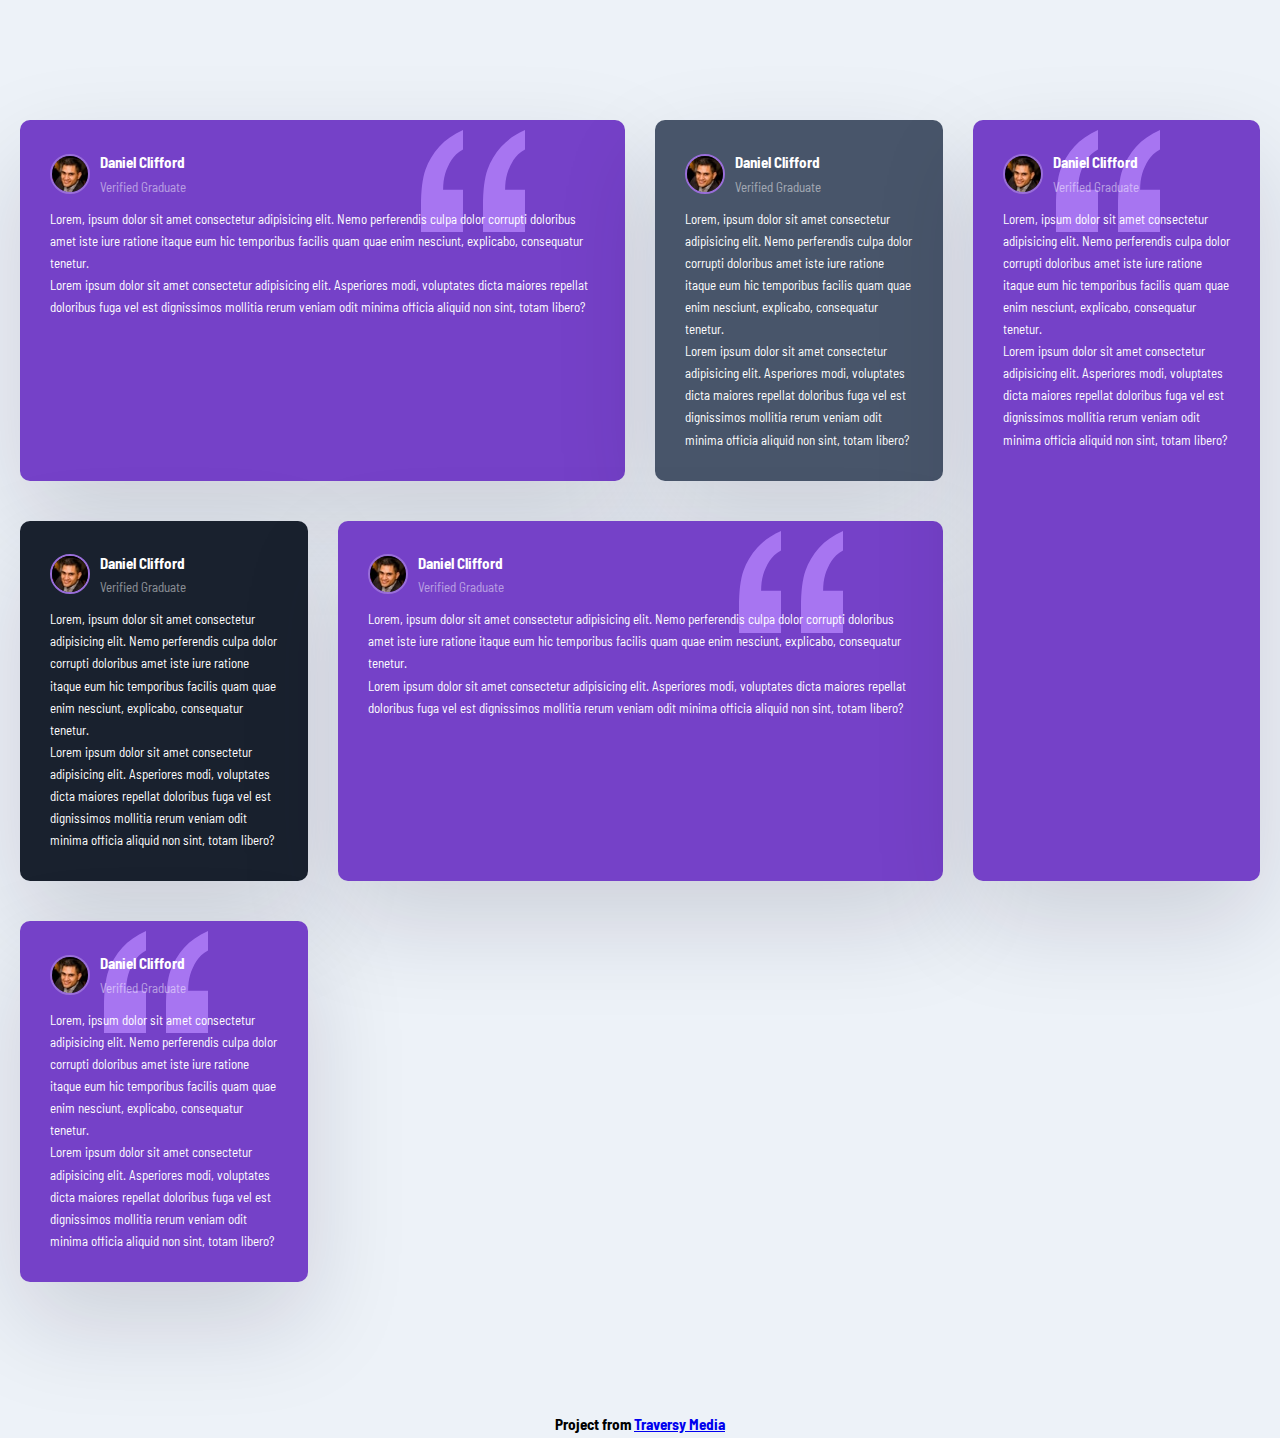
<file: project/index.html>
<!DOCTYPE html>
<html lang="en">
  <head>
    <meta charset="UTF-8" />
    <meta http-equiv="X-UA-Compatible" content="IE=edge" />
    <meta name="viewport" content="width=device-width, initial-scale=1.0" />
    <title>Testimonials</title>
    <link rel="stylesheet" href="styles.css" />
  </head>
  <body>
    <div class="testimonials">
      <div class="card card--bg-purple">
        <header class="card__header">
          <img src="images/image-daniel.jpg" class="card__img" alt="" />
          <div>
            <h3>Daniel Clifford</h3>
            <p>Verified Graduate</p>
          </div>
        </header>
        <p class="card__lead">
          Lorem, ipsum dolor sit amet consectetur adipisicing elit. Nemo
          perferendis culpa dolor corrupti doloribus amet iste iure ratione
          itaque eum hic temporibus facilis quam quae enim nesciunt, explicabo,
          consequatur tenetur.
        </p>
        <p class="card__quote">
          Lorem ipsum dolor sit amet consectetur adipisicing elit. Asperiores
          modi, voluptates dicta maiores repellat doloribus fuga vel est
          dignissimos mollitia rerum veniam odit minima officia aliquid non
          sint, totam libero?
        </p>
      </div>

      <div class="card card--bg-gray-blue">
        <header class="card__header">
          <img src="images/image-daniel.jpg" class="card__img" alt="" />
          <div>
            <h3>Daniel Clifford</h3>
            <p>Verified Graduate</p>
          </div>
        </header>
        <p class="card__lead">
          Lorem, ipsum dolor sit amet consectetur adipisicing elit. Nemo
          perferendis culpa dolor corrupti doloribus amet iste iure ratione
          itaque eum hic temporibus facilis quam quae enim nesciunt, explicabo,
          consequatur tenetur.
        </p>
        <p class="card__quote">
          Lorem ipsum dolor sit amet consectetur adipisicing elit. Asperiores
          modi, voluptates dicta maiores repellat doloribus fuga vel est
          dignissimos mollitia rerum veniam odit minima officia aliquid non
          sint, totam libero?
        </p>
      </div>

      <div class="card card--bg-black-blue">
        <header class="card__header">
          <img src="images/image-daniel.jpg" class="card__img" alt="" />
          <div>
            <h3>Daniel Clifford</h3>
            <p>Verified Graduate</p>
          </div>
        </header>
        <p class="card__lead">
          Lorem, ipsum dolor sit amet consectetur adipisicing elit. Nemo
          perferendis culpa dolor corrupti doloribus amet iste iure ratione
          itaque eum hic temporibus facilis quam quae enim nesciunt, explicabo,
          consequatur tenetur.
        </p>
        <p class="card__quote">
          Lorem ipsum dolor sit amet consectetur adipisicing elit. Asperiores
          modi, voluptates dicta maiores repellat doloribus fuga vel est
          dignissimos mollitia rerum veniam odit minima officia aliquid non
          sint, totam libero?
        </p>
      </div>

      <div class="card card--bg-purple">
        <header class="card__header">
          <img src="images/image-daniel.jpg" class="card__img" alt="" />
          <div>
            <h3>Daniel Clifford</h3>
            <p>Verified Graduate</p>
          </div>
        </header>
        <p class="card__lead">
          Lorem, ipsum dolor sit amet consectetur adipisicing elit. Nemo
          perferendis culpa dolor corrupti doloribus amet iste iure ratione
          itaque eum hic temporibus facilis quam quae enim nesciunt, explicabo,
          consequatur tenetur.
        </p>
        <p class="card__quote">
          Lorem ipsum dolor sit amet consectetur adipisicing elit. Asperiores
          modi, voluptates dicta maiores repellat doloribus fuga vel est
          dignissimos mollitia rerum veniam odit minima officia aliquid non
          sint, totam libero?
        </p>
      </div>
      <div class="card card--bg-purple">
        <header class="card__header">
          <img src="images/image-daniel.jpg" class="card__img" alt="" />
          <div>
            <h3>Daniel Clifford</h3>
            <p>Verified Graduate</p>
          </div>
        </header>
        <p class="card__lead">
          Lorem, ipsum dolor sit amet consectetur adipisicing elit. Nemo
          perferendis culpa dolor corrupti doloribus amet iste iure ratione
          itaque eum hic temporibus facilis quam quae enim nesciunt, explicabo,
          consequatur tenetur.
        </p>
        <p class="card__quote">
          Lorem ipsum dolor sit amet consectetur adipisicing elit. Asperiores
          modi, voluptates dicta maiores repellat doloribus fuga vel est
          dignissimos mollitia rerum veniam odit minima officia aliquid non
          sint, totam libero?
        </p>
      </div>
      <div class="card card--bg-purple">
        <header class="card__header">
          <img src="images/image-daniel.jpg" class="card__img" alt="" />
          <div>
            <h3>Daniel Clifford</h3>
            <p>Verified Graduate</p>
          </div>
        </header>
        <p class="card__lead">
          Lorem, ipsum dolor sit amet consectetur adipisicing elit. Nemo
          perferendis culpa dolor corrupti doloribus amet iste iure ratione
          itaque eum hic temporibus facilis quam quae enim nesciunt, explicabo,
          consequatur tenetur.
        </p>
        <p class="card__quote">
          Lorem ipsum dolor sit amet consectetur adipisicing elit. Asperiores
          modi, voluptates dicta maiores repellat doloribus fuga vel est
          dignissimos mollitia rerum veniam odit minima officia aliquid non
          sint, totam libero?
        </p>
      </div>
    </div>

    <footer>
      <h3>
        Project from
        <a href="https://www.youtube.com/watch?v=0xMQfnTU6oo">Traversy Media</a>
      </h3>
    </footer>
  </body>
</html>
</file>
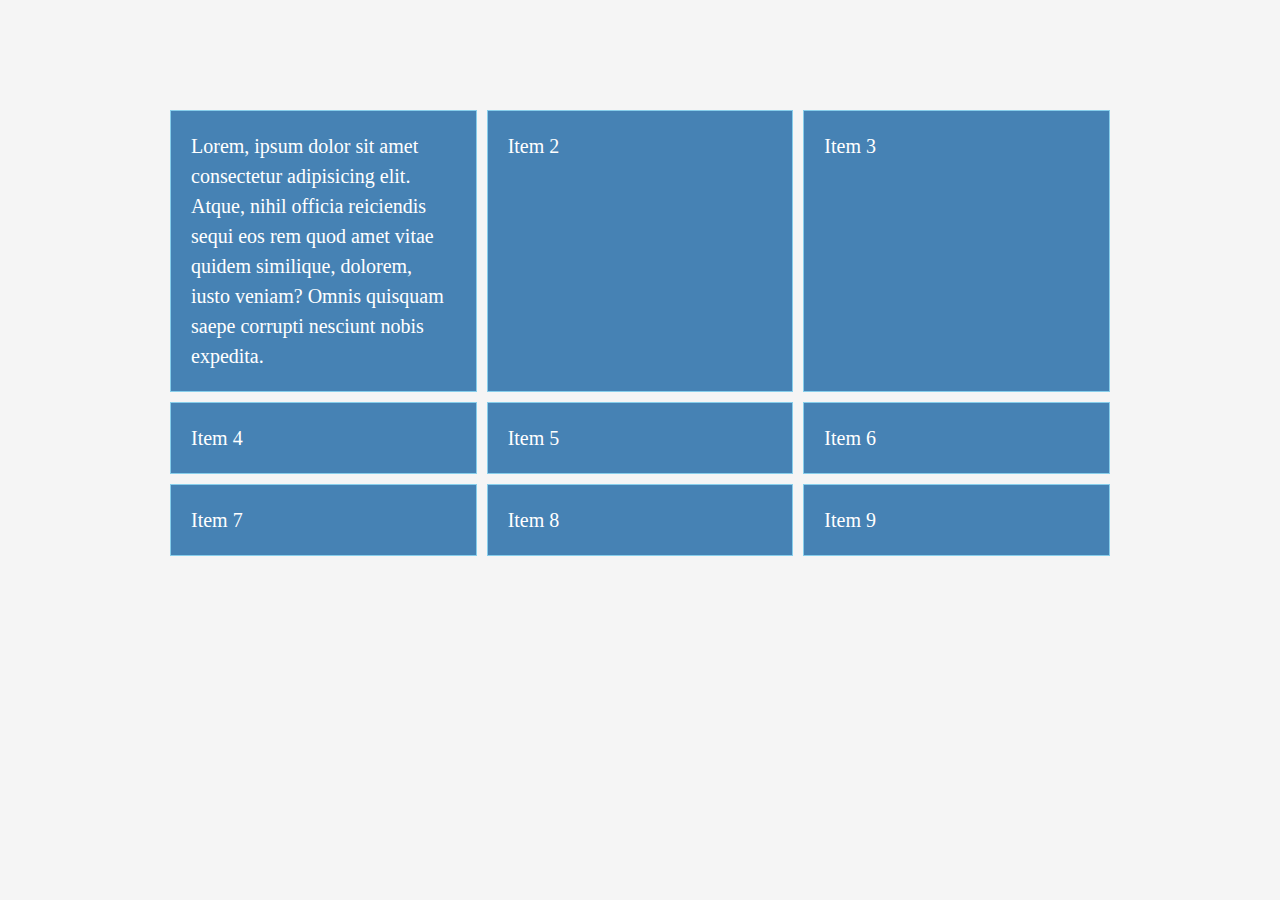
<file: grid.html>
<!DOCTYPE html>
<html lang="en">
  <head>
    <meta charset="UTF-8" />
    <meta http-equiv="X-UA-Compatible" content="IE=edge" />
    <meta name="viewport" content="width=device-width, initial-scale=1.0" />
    <link rel="stylesheet" href="grid.css" />
    <title>CSS Grid Crash Course</title>
  </head>
  <body>
    <div class="container">
      <div class="item">
        Lorem, ipsum dolor sit amet consectetur adipisicing elit. Atque, nihil
        officia reiciendis sequi eos rem quod amet vitae quidem similique,
        dolorem, iusto veniam? Omnis quisquam saepe corrupti nesciunt nobis
        expedita.
      </div>
      <div class="item">Item 2</div>
      <div class="item">Item 3</div>
      <div class="item">Item 4</div>
      <div class="item">Item 5</div>
      <div class="item">Item 6</div>
      <div class="item">Item 7</div>
      <div class="item">Item 8</div>
      <div class="item">Item 9</div>
    </div>
  </body>
</html>
</file>
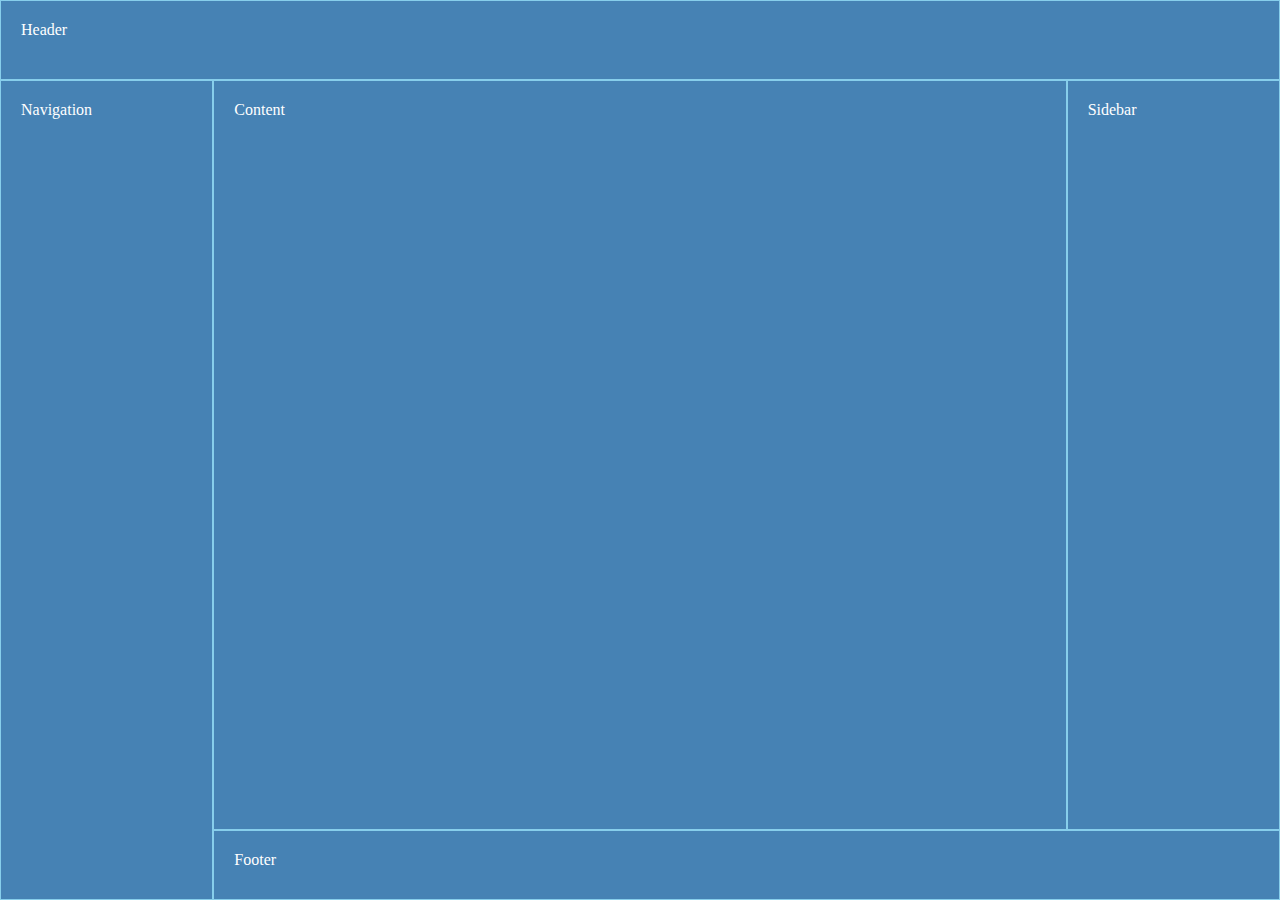
<file: grid2.html>
<!DOCTYPE html>
<html lang="en">
  <head>
    <meta charset="UTF-8" />
    <meta http-equiv="X-UA-Compatible" content="IE=edge" />
    <meta name="viewport" content="width=device-width, initial-scale=1.0" />
    <title>CSS Grid Template Areas</title>
    <link rel="stylesheet" href="grid2.css " />
  </head>
  <body>
    <header>Header</header>
    <main>Content</main>
    <nav>Navigation</nav>
    <aside>Sidebar</aside>
    <footer>Footer</footer>
  </body>
</html>
</file>
<file: project/styles.css>
@import url("https://fonts.googleapis.com/css2?family=Barlow+Semi+Condensed:wght@200;300;400;700&display=swap");
* {
  box-sizing: border-box;
  margin: 0;
  padding: 0;
}

body {
  background: #edf2f8;
  font-family: "Barlow Semi Condensed", sans-serif;
  line-height: 1.7;
  font-size: 13px;
}

.testimonials {
  max-width: 1440px;
  margin: 100px auto;
  padding: 20px;
  display: grid;
  gap: 30px;
  grid-template-columns: repeat(4, 1fr);
}

.card {
  background: #fff;
  border-radius: 10px;
  padding: 30px;
  box-shadow: rgba(17, 12, 46, 0.15) 0px 40px 100px 0px;
  margin-bottom: 10px;
}

.card__header {
  display: flex;
  align-items: center;
  margin-bottom: 10px;
}

.card__header h3 {
  font-size: 15px;
}

.card__header p {
  opacity: 50%;
}

.card__img {
  width: 40px;
  height: 40px;
  border-radius: 50%;
  border: 2px solid #996ed9;
  margin-right: 10px;
}

.card___lead {
  font-size: 1.5rem;
  font-weight: 500;
  line-height: 1.3;
  margin-bottom: 20px;
}
.card___quote {
  font-size: 15px;
  font-weight: 500;
  line-height: 1.4;
  opacity: 50%;
}

.card--bg-purple {
  background: hsl(263, 55%, 52%);
  color: #fff;
  background-image: url("./images/bg-pattern-quotation.svg");
  background-repeat: no-repeat;
  background-position: top 10px right 100px;
}
.card--bg-gray-blue {
  background: hsl(217, 19%, 35%);
  color: #fff;
}
.card--bg-black-blue {
  background: hsl(219, 29%, 14%);
  color: #fff;
}

.card:nth-of-type(1) {
  grid-column: 1/3;
}

.card:nth-of-type(4) {
  grid-column: 2/4;
  grid-row: 2;
}
.card:nth-of-type(5) {
  grid-column: 4;
  grid-row: 1/3;
}

footer {
  text-align: center;
}

@media (max-width: 768px) {
  .testimonials {
    grid-template-columns: 1fr;
    width: 100%;

    .card:nth-of-type(1) {
      grid-column: 1;
    }

    .card:nth-of-type(4) {
      grid-column: 1;
      grid-row: 4;
    }
    .card:nth-of-type(5) {
      grid-column: 1;
      grid-row: 5;
    }
  }
}
</file>
<file: grid.css>
* {
  box-sizing: border-box;
  padding: 0%;
  margin: 0%;
}

body {
  font-family: "Open Sans" sans-serif;
  font-size: 16px;
  line-height: 1.5;
  color: #333;
  background: #f5f5f5;
}

.container {
  max-width: 960px;
  margin: 100px auto;
  padding: 10px;
  display: grid;
  grid-template-columns: repeat(3, 1fr);
  gap: 10px;
}

.item {
  background-color: steelblue;
  color: #fff;
  font-size: 20px;
  padding: 20px;
  border: skyblue 1px solid;
}
</file>
<file: grid2.css>
* {
  box-sizing: border-box;
  padding: 0%;
  margin: 0%;
}

header,
footer,
main,
aside,
nav {
  background-color: steelblue;
  color: #fff;
  padding: 20px;
  border: skyblue 1px solid;
}

body {
  font-family: "Open Sans" sans-serif;
  font-size: 16px;
  height: 100vh;

  display: grid;
  grid-template-areas:
    "header header header"
    "nav content sidebar"
    "nav footer footer";
  grid-template-columns: 1fr 4fr 1fr;
  grid-template-rows: 80px 1fr 70px;
}

header {
  grid-area: header;
}

nav {
  grid-area: nav;
}

main {
  grid-area: content;
}

aside {
  grid-area: sidebar;
}

footer {
  grid-area: footer;
}
</file>
